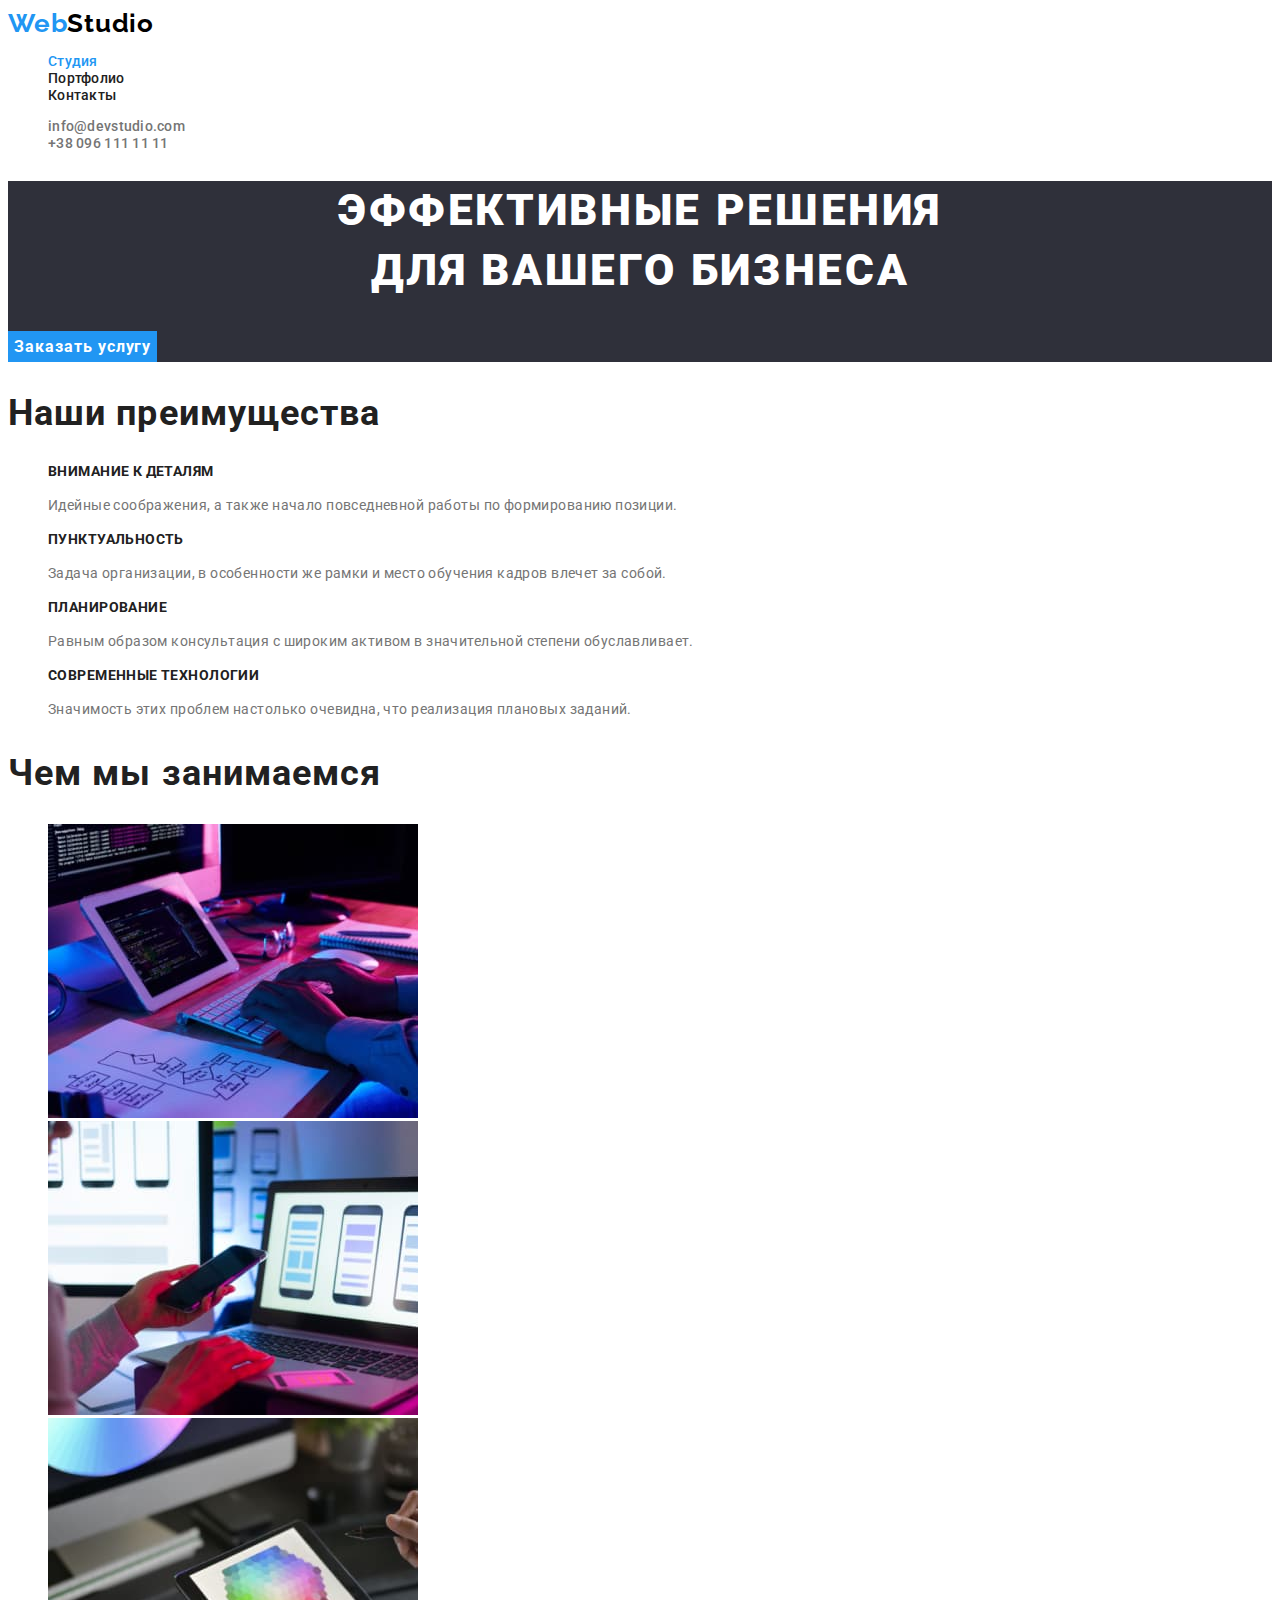
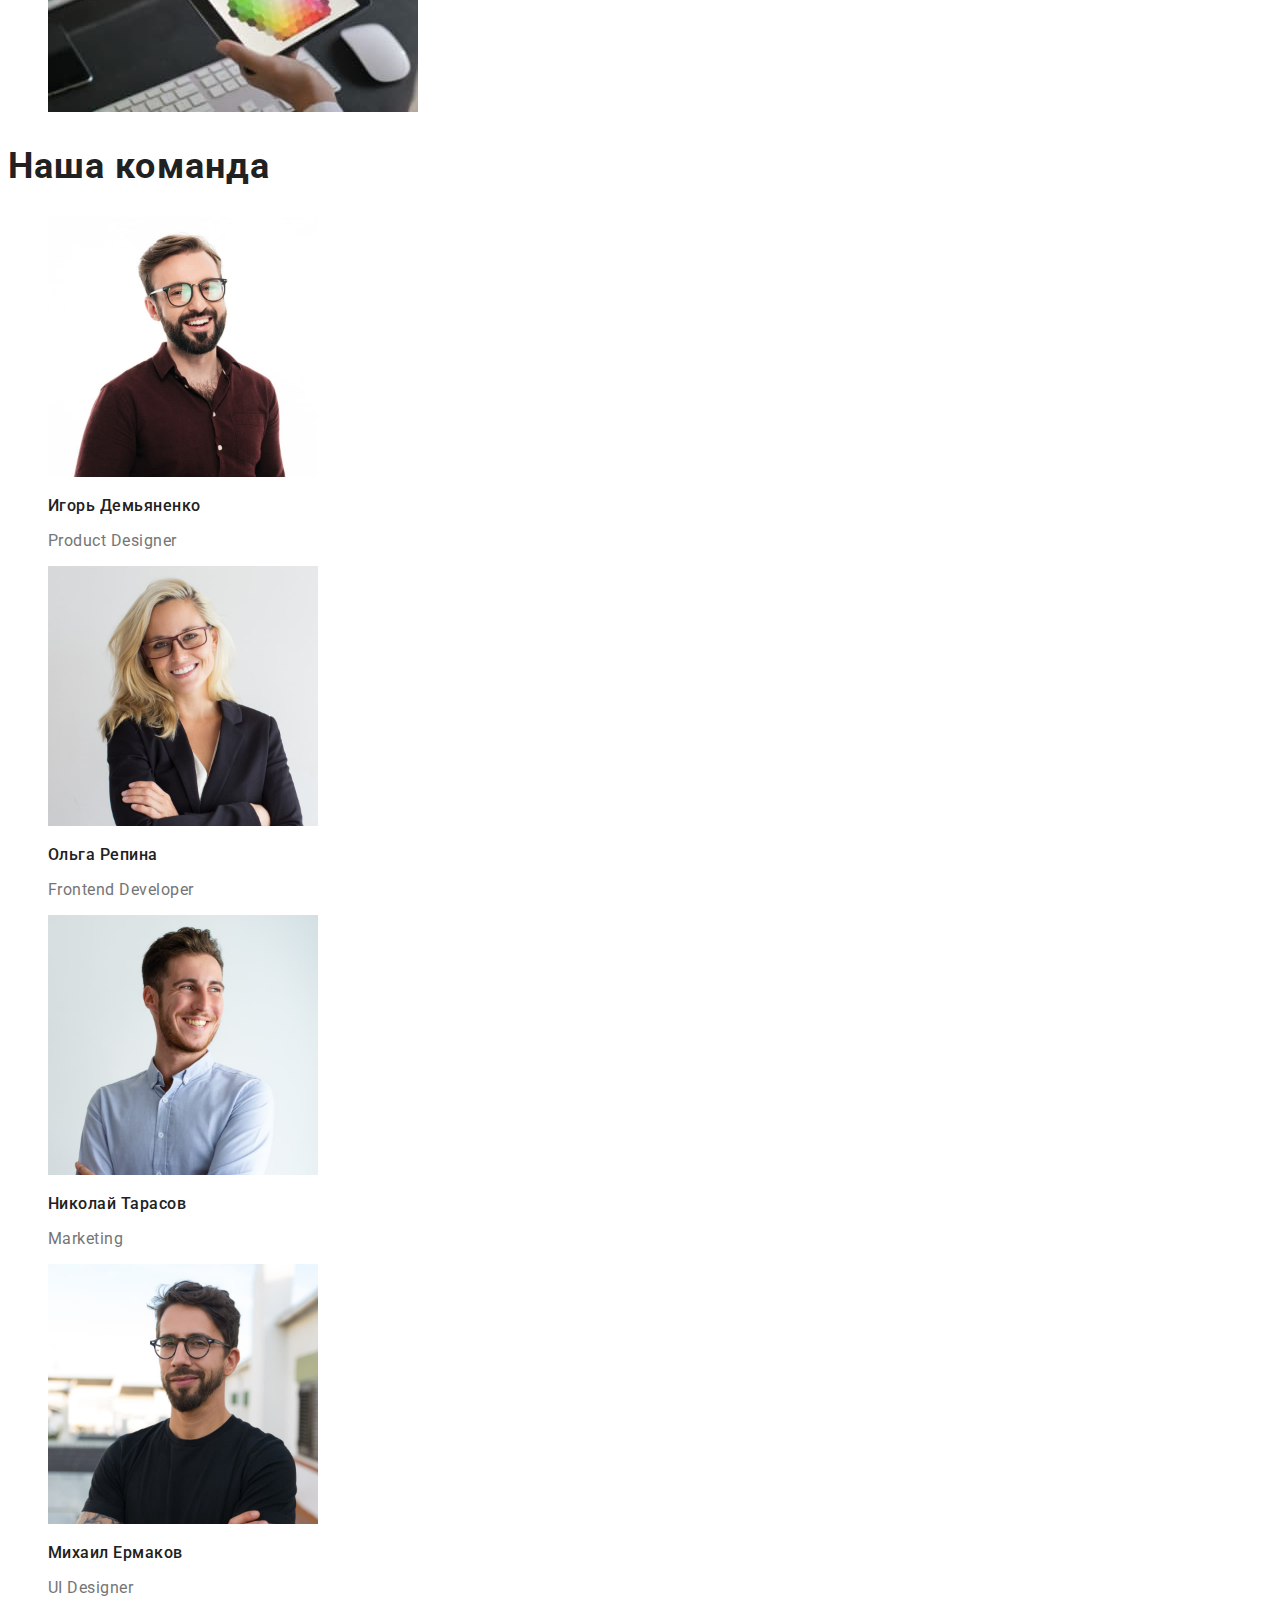
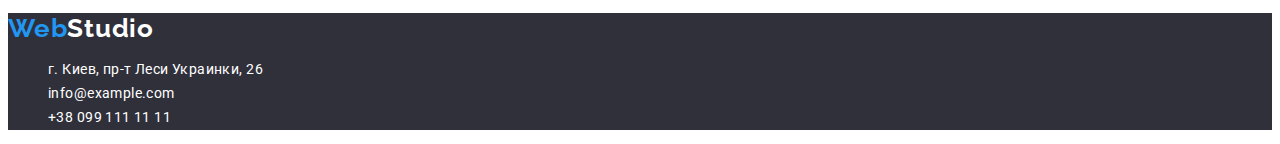
<file: index.html>
<!DOCTYPE html>
<html lang="ru">
<head>
    <meta charset="UTF-8">
    <meta http-equiv="X-UA-Compatible" content="IE=edge">
    <meta name="viewport" content="width=device-width, initial-scale=1.0">
    <title>hw-02</title>
<link rel="preconnect" href="https://fonts.googleapis.com">
<link rel="preconnect" href="https://fonts.gstatic.com" crossorigin>
<link href="https://fonts.googleapis.com/css2?family=Raleway:wght@700&family=Roboto:wght@400;500;700;900&display=swap"
    rel="stylesheet">
    <link rel="stylesheet" href="css/styles.css">
</head>
<body>
    
    <header class="page-header">
        <a href="./" class="logo">
            <span class="web">Web</span>Studio
        </a>
        <nav>
            <ul class="site-nav list">
                <li><a href="./index.html" class="link current">Студия</a></li>
                <li><a href="./portfolio.html" class="link">Портфолио</a></li>
                <li><a href="#" class="link">Контакты</a></li>
            </ul>
        </nav>
        <address>
            <ul class="adress-nav list">
                <li><a href="mailto:info@devstudio.com" class="link">info@devstudio.com</a></li>
                <li><a href="tel:+380961111111" class="link">+38 096 111 11 11</a></li>
            </ul>
        </address>
    </header>
    <main>
        <section class="hero">
            <h1 class="hero-title">
                Эффективные решения </br> для вашего бизнеса
            </h1>
            <button type="button" class="hero-button">Заказать услугу</button>
        </section>
        <section class="section">
            <h2 class="section-title">
                Наши преимущества
            </h2>
            <ul class="features">
                <li>
                    <h3 class="title">Внимание к деталям</h3>
                    <p class="text">Идейные соображения, а также начало повседневной работы по формированию позиции.</p>
                </li>
                <li>
                    <h3 class="title">Пунктуальность</h3>
                    <p class="text">Задача организации, в особенности же рамки и место обучения кадров влечет за собой.</p>
                </li>
                <li>
                    <h3 class="title">Планирование</h3>
                    <p class="text">Равным образом консультация с широким активом в значительной степени обуславливает.</p>
                </li>
                <li>
                    <h3 class="title">Современные технологии</h3>
                    <p class="text">Значимость этих проблем настолько очевидна, что реализация плановых заданий.</p>
                </li>
            </ul>
        </section>
        <section class="section">
            <h2 class="section-title">
                Чем мы занимаемся
            </h2>
            <ul>
                <li><img src="./images/box-1-1.jpg" alt="Картинка планирование S.M.A.R.T." width="370"></li>
                <li><img src="./images/box-2-1.jpg" alt="Картинка адаптация с мобильными приложениями" width="370"></li>
                <li><img src="./images/box-3-1.jpg" alt="Картинка работа с графикой" width="370"></li>
            </ul>
        </section>
        <section class="section">
            <h2 class="section-title">Наша команда</h2>
            <ul class="team">
                <li>
                    <img src="./images/user1.jpg" alt="Игорь Демьяненко photo" width="270">
                    <h3 class="title">Игорь Демьяненко</h3>
                    <p>Product Designer</p>
                </li>
                <li>
                    <img src="./images/user2.jpg" alt="Ольга Репина photo" width="270">
                    <h3 class="title">Ольга Репина</h3>
                    <p>Frontend Developer</p>
                </li>
                <li>
                    <img src="./images/user3.jpg" alt="Николай Тарасов photo" width="270">
                    <h3 class="title">Николай Тарасов</h3>
                    <p>Marketing</p>
                </li>
                <li>
                    <img src="./images/user4.jpg" alt="Михаил Ермаков photo" width="270">
                    <h3 class="title">Михаил Ермаков</h3>
                    <p>UI Designer</p>
                </li>
            </ul>
        </section>
    </main>
    <footer class="footer-items">
        <a href="./" class="logo">
            <span class="web">Web</span>Studio
        </a>
       <address>
            <ul  class="footer-nav list">
                <li><a href="#" class="link">г. Киев, пр-т Леси Украинки, 26</a></li>
                <li><a href="mailto:info@example.com" class="link">info@example.com</a></li>
                <li><a href="tel:+380991111111" class="link">+38 099 111 11 11</a></li>
            </ul>
       </address>
    </footer>

    
</body>
</html>
</file>
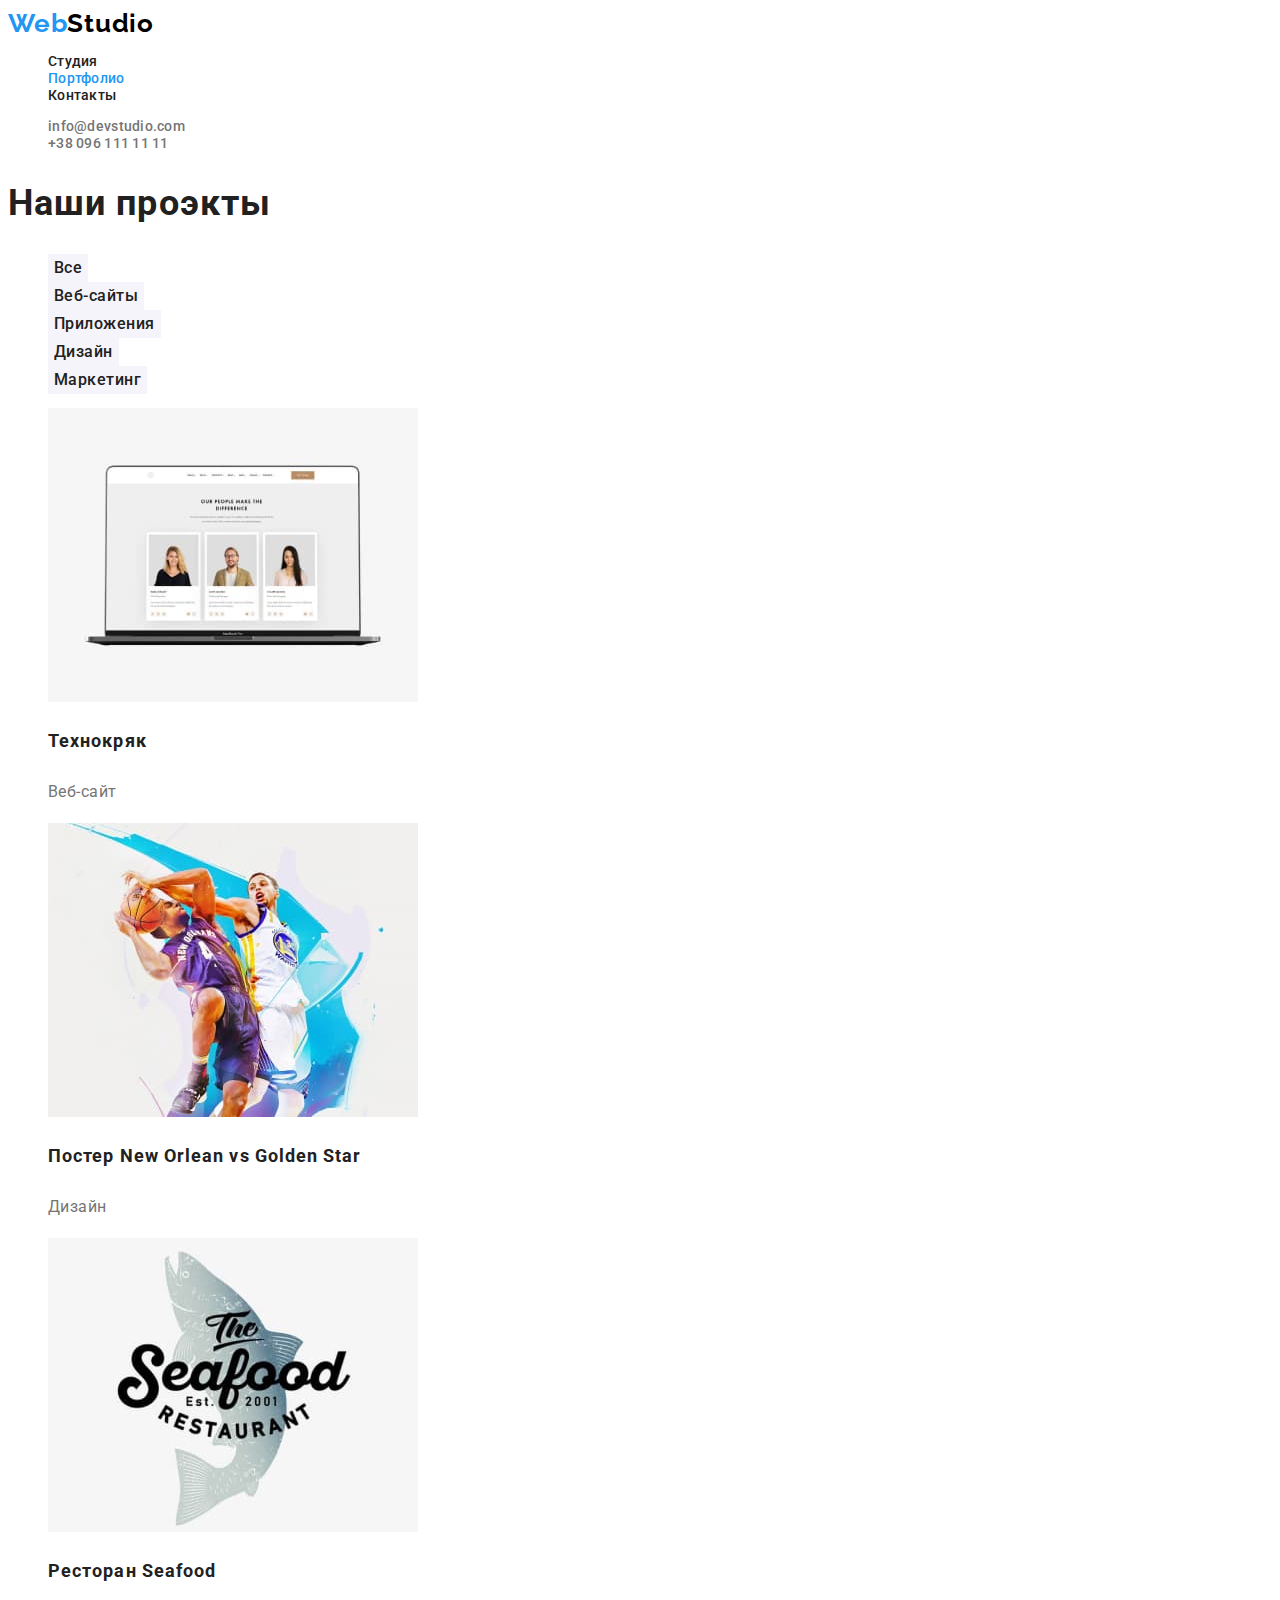
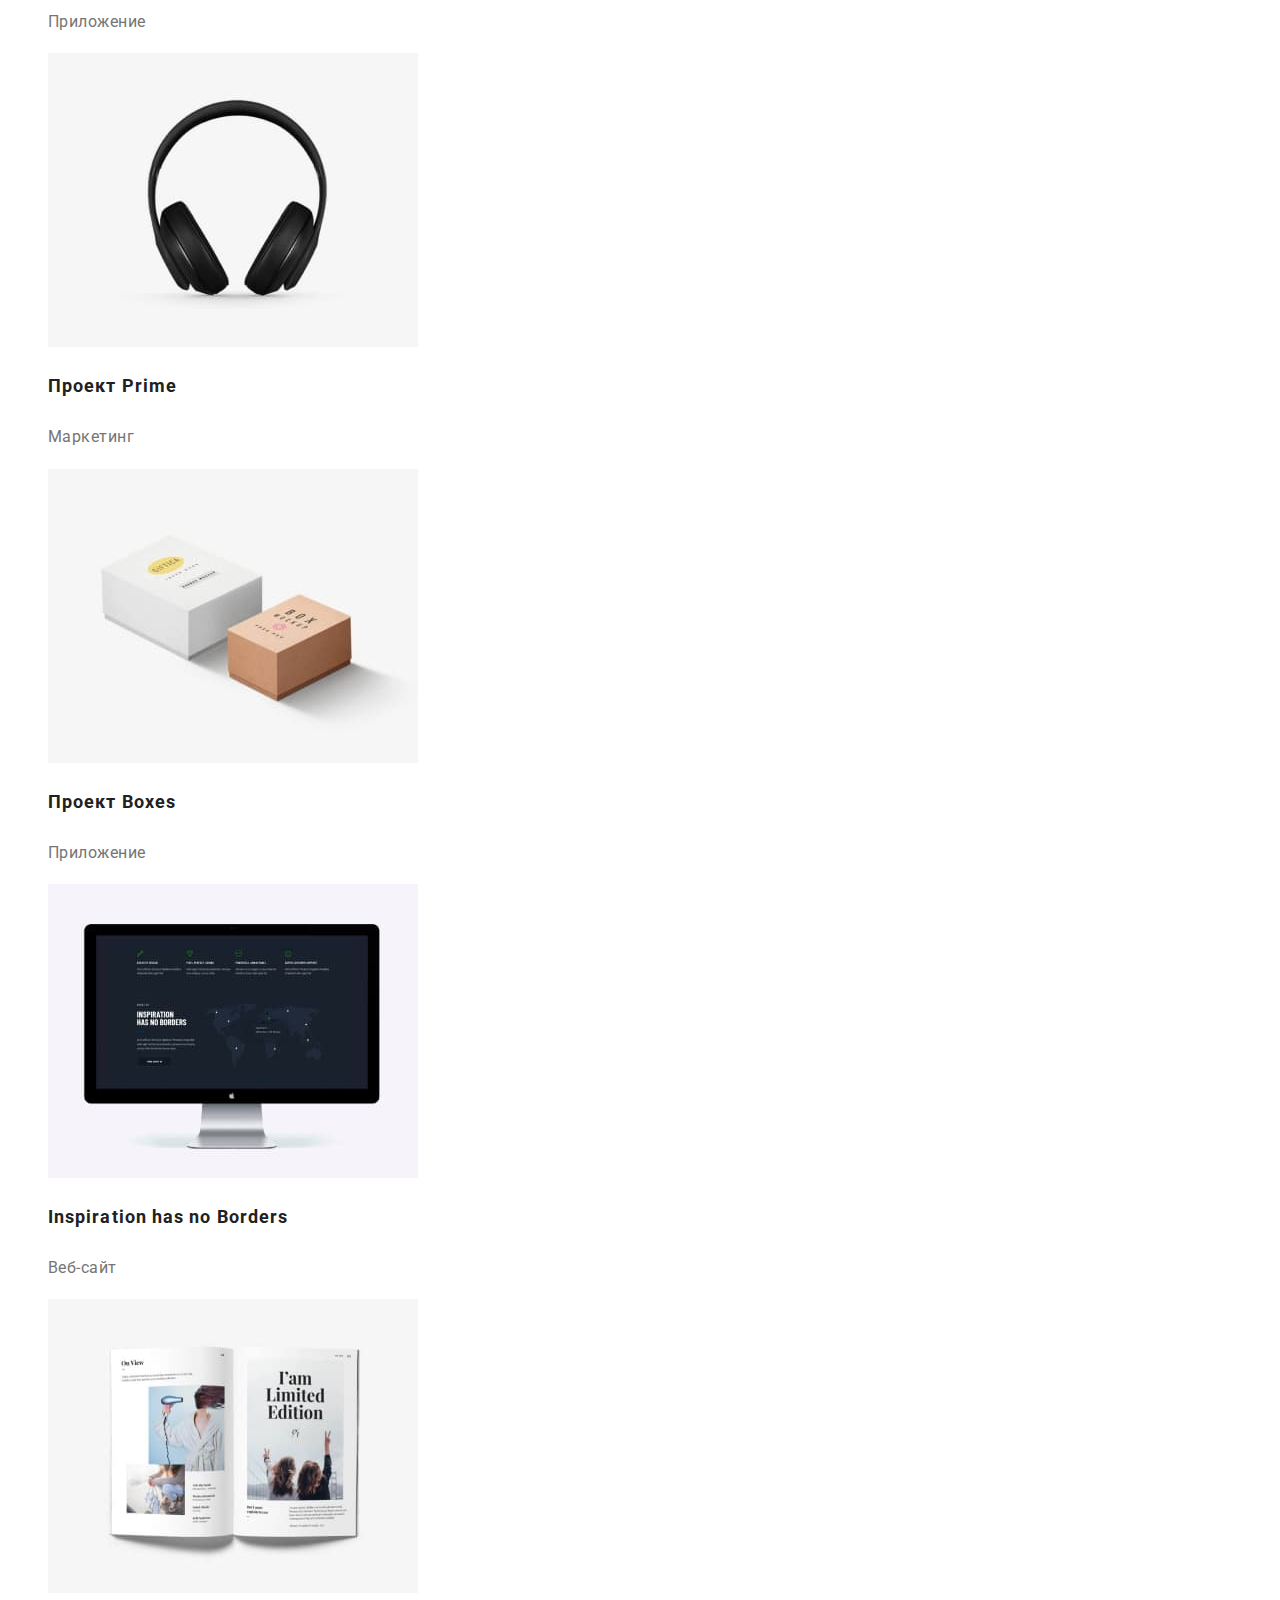
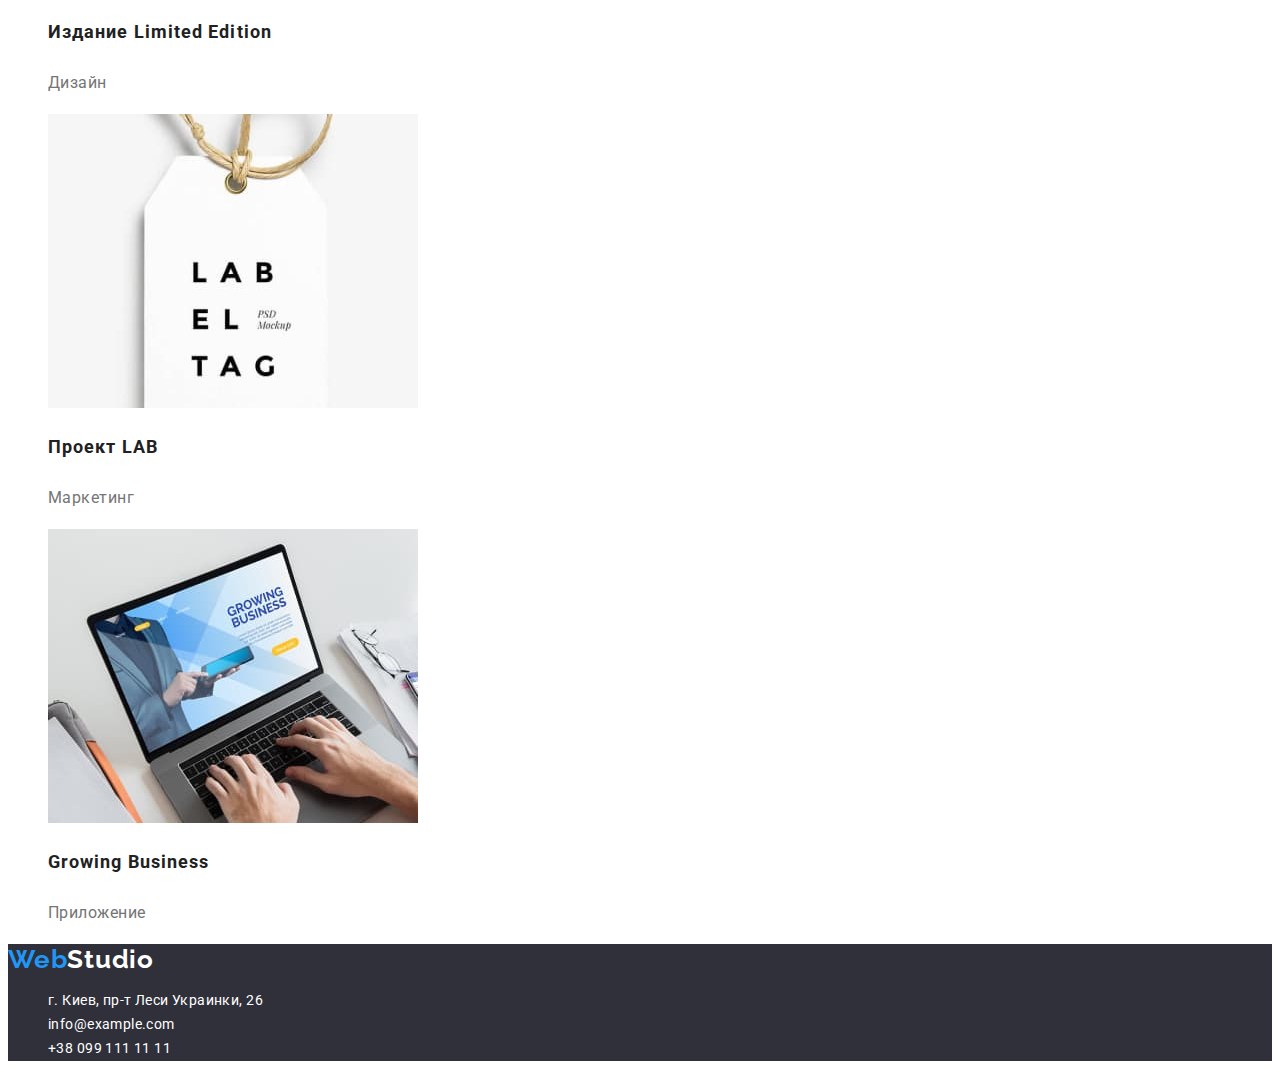
<file: portfolio.html>
<!DOCTYPE html>
<html lang="ru">

<head>
    <meta charset="UTF-8">
    <meta http-equiv="X-UA-Compatible" content="IE=edge">
    <meta name="viewport" content="width=device-width, initial-scale=1.0">
    <title>hw-02</title>
    <link rel="preconnect" href="https://fonts.googleapis.com">
    <link rel="preconnect" href="https://fonts.gstatic.com" crossorigin>
    <link href="https://fonts.googleapis.com/css2?family=Raleway:wght@700&family=Roboto:wght@400;500;700;900&display=swap"
        rel="stylesheet">
    <link rel="stylesheet" href="css/styles.css">
</head>
<body>
    <header class="page-header">
        <a href="./" class="logo">
            <span class="web">Web</span>Studio
        </a>
        <nav>
            <ul class="site-nav list">
                <li><a href="./index.html" class="link">Студия</a></li>
                <li><a href="./portfolio.html" class="link current">Портфолио</a></li>
                <li><a href="#" class="link">Контакты</a></li>
            </ul>
        </nav>
        <address>
            <ul class="adress-nav list">
                <li><a href="mailto:info@devstudio.com" class="link">info@devstudio.com</a></li>
                <li><a href="tel:+380961111111" class="link">+38 096 111 11 11</a></li>
            </ul>
        </address>
    </header>
    <section class="section">
        <h2 class="section-title">Наши проэкты</h2>
        <ul class="button-nav list">
            <li><button type="button" class="button">Все</button></li>
            <li><button type="button" class="button">Веб-сайты</button></li>
            <li><button type="button" class="button">Приложения</button></li>
            <li><button type="button" class="button">Дизайн</button></li>
            <li><button type="button" class="button">Маркетинг</button></li>
        </ul>
        <ul class="work-list list">
            <li>
                <img src="./images/project1.jpg" alt="Веб-сайт Технокряк photo" width="370">
                <h3 class="title">Технокряк</h3>
                <p>Веб-сайт</p>
            </li>
            <li>
                <img src="./images/project2.jpg" alt="Дизайн проэкт Постер New Orlean vs Golden Star" width="370">
                <h3 class="title">Постер New Orlean vs Golden Star</h3>
                <p>Дизайн</p>
            </li>
            <li>
                <img src="./images/project3.jpg" alt=">Приложение Ресторан Seafood photo" width="370">
                <h3 class="title">Ресторан Seafood</h3>
                <p>Приложение</p>
            </li>
            <li>
                <img src="./images/project4.jpg" alt="Маркетинг-проэкт Проект Prime photo" width="370">
                <h3 class="title">Проект Prime</h3>
                <p>Маркетинг</p>
            </li>
            <li>
                <img src="./images/project5.jpg" alt="Приложение Проект Boxes photo" width="370">
                <h3 class="title">Проект Boxes</h3>
                <p>Приложение</p>
            </li>
            <li>
                <img src="./images/project6.jpg" alt="Веб-сайт Inspiration has no Borders" width="370">
                <h3 class="title">Inspiration has no Borders</h3>
                <p>Веб-сайт</p>
            </li>
            <li>
                <img src="./images/project7.jpg" alt="Дизайн проэкт Издание Limited Edition photo" width="370">
                <h3 class="title">Издание Limited Edition</h3>
                <p>Дизайн</p>
            </li>
            <li>
                <img src="./images/project8.jpg" alt="Маркетинг проэкт Проект LAB" width="370">
                <h3 class="title">Проект LAB</h3>
                <p>Маркетинг</p>
            </li>
            <li>
                <img src="./images/project9.jpg" alt="Приложение Growing Business photo" width="370">
                <h3 class="title">Growing Business</h3>
                <p>Приложение</p>
            </li>
        </ul>
    </section>
    <footer class="footer-items">
        <a href="./" class="logo">
            <span class="web">Web</span>Studio
        </a>
        <address>
            <ul class="footer-nav list">
                <li><a href="#" class="link">г. Киев, пр-т Леси Украинки, 26</a></li>
                <li><a href="mailto:info@example.com" class="link">info@example.com</a></li>
                <li><a href="tel:+380991111111" class="link">+38 099 111 11 11</a></li>
            </ul>
        </address>
    </footer>

</body>
</file>
<file: css/styles.css>
:root{
     --title-text-color:#212121;
     --paragraph-text-color:#757575;
     --accent-color:#2196F3;
     --button-text-color:#FFFFFF;
     --main-white-color:#E5E5E5;
     --button-secondary-color: #F5F4FA;
     --hero-section-color:#2F303A;
     --logo-color:#000000;
     --footer-text-color:rgba(255, 255, 255, 0.6);
 }
 /* :root  */
/* для боді background-color: E5E5E5; */
 /* колір заголовків color: #212121; */
 /*колір ссилок і кнопок color: 2196F3; */
 /*колір для текстів абзацу color: 757575; */
 /* колір для Н1 і кнопок color:FFFFFF; */
 /* base */
 /* color for body */
 /* font-family:Raleway – 700,Roboto – 400, 500, 700, 900 */

/* font-family: 'Raleway', sans-serif; 
font-family: 'Roboto', sans-serif; */
 body{
    font-size: 14px;
    font-family:'Roboto', sans-serif; 
    font-weight:400;
    color: var(--paragraph-text-color);
    background-color: #ffffff;
}
body ul{
    list-style-type: none;    ;
}
/* h1{
    


/* p{
    color: var(--paragraph-text-color);
} */
    /*для hero section background-color: 2F303A; */
     
     /* колір лого color:000000; */
    
     
     
     /* колір для Н1 і кнопок color:FFFFFF; */

 .list{
     list-style: none;
 }
 /* UP */


 
 /* логотип */
 a.logo {
     color: var(--logo-color);
     font-family:'Raleway', sans-serif;
     font-weight: 700;
     font-size: 26px;
     line-height: 1.2;
     letter-spacing: .03em; 
     text-decoration: none;
 }
.logo .web{
     color:var(--accent-color);
 }
 /* site-nav */
 .site-nav .link{
     color: var( --title-text-color);
     font-family:'Roboto', sans-serif;
     font-size: 14px;
     font-weight: 500;
     line-height: 1.14;
     text-decoration: none;
     letter-spacing: .02em;
 }
 .link:hover,
 .link:focus{
     color: var(--accent-color);
 }
 .site-nav .link.current{
     color:var(--accent-color);
 }
 /* address nav */
 .adress-nav .link{
    color: var(--paragraph-text-color); 
    list-style: none;
     font-family:'Roboto', sans-serif;
     font-size: 14px;
     font-weight: 500;
     line-height: 1.14;
     font-style: normal;
     text-decoration: none;
     letter-spacing: .02em;
 }
 .adress-nav .link:hover,
 .adress-nav .link:focus{
     color: var(--accent-color);
     border: 2px solid var(--accent-color);    
 }
 .adress-nav .link:active{
    color: var(--accent-color);  
 }
 /* hero section */
.hero{
  
    background-color: var(--hero-section-color); 
}
.hero-title{
    color:var(--button-text-color);
    font-family:'Roboto', sans-serif;
    font-weight: 900;
    font-size: 44px;
    line-height: 1.36;
    letter-spacing: .06em;
    text-align: center;
    text-transform: uppercase;
}

.hero-button{
    color: var(--button-text-color);
    background-color: var(--accent-color);
    font-family:'Roboto', sans-serif;
    font-weight:700;
    font-size: 16px;
    line-height: 1.87;
    border: none;
    text-align: center;
    letter-spacing: .06em;
   
}

/* section */
.section-title{
   color: var( --title-text-color);
   font-family:'Roboto', sans-serif;
   font-weight: 700;
   font-size: 36px;
   line-height: 1.17;
   letter-spacing: .03em;
}



/* features */
.features .title{
 color: var( --title-text-color);
}
/* Н3 заголовки для всього сайту */
.title{
    font-family:'Roboto', sans-serif; 
    font-weight: 700;
    font-size: 14px;
    line-height:1.14;
    letter-spacing: .03em;
    text-transform: uppercase;
}
.features .text{
 
    line-height: 1.71;
    letter-spacing: .03em;
} 
.team .title{
    color: var(--title-text-color);
    font-family: 'Roboto', sans-serif;
    font-weight: 500;
    font-size: 16px;
    line-height: 1.19;
    letter-spacing: 0.03em;
    text-transform:none;
}
.team p{
    font-size: 16px;
    line-height: 1.19;
    letter-spacing: .03em;
   
}
/* button */
.button{
    color:var( --title-text-color);
    background-color: var(--button-secondary-color);
    border-style: none;
    font-family:'Roboto', sans-serif;
    font-weight: 500;
    font-size: 16px;
    line-height: 1.63;
    letter-spacing: .03em;
    cursor: pointer;
}
.button:hover,
.button:focus{
    color: var(--button-text-color);
    background-color:var(--accent-color);
}
.button:active{
    color: var(--button-text-color);
    background-color:var(--accent-color);
}

/* .button .primary{
    color: var(--button-text-color);
    background-color: var(--accent-color);

}
.button .secondary{
    color: var(--title-text-color);
    background-color: var(--button-secondary-color);
} */
    
    
/* footer */
.footer-items{
     background-color: var(--hero-section-color); 
}
.footer-items .logo{
     color: var(--button-text-color);
     font-family:'Raleway', sans-serif;
     font-weight: 700;
     font-size: 26px;
     line-height: 1.2;
     letter-spacing: 3%; 
     text-decoration: none;
 }

.footer-nav .link{
    color: var(--button-text-color);
    font-family:'Roboto', sans-serif;
    font-weight: 400;
    font-size: 14px;
    line-height: 1.71;
    letter-spacing: .03em;
    text-decoration: none;
    font-style: normal;
}
/* .footer-nav .link:hover,
.footer-nav .link:focus{
     color: var(--button-text-color); */
 
 .work-list .title{
     color: var(--title-text-color);
     font-weight: 700;
     font-size: 18px;
     line-height: 2;
     letter-spacing: .06em;
     text-transform: none;
 }
 .work-list p{
     font-size: 16px;
     line-height: 1.88;
     letter-spacing: .03em;
 }
</file>
